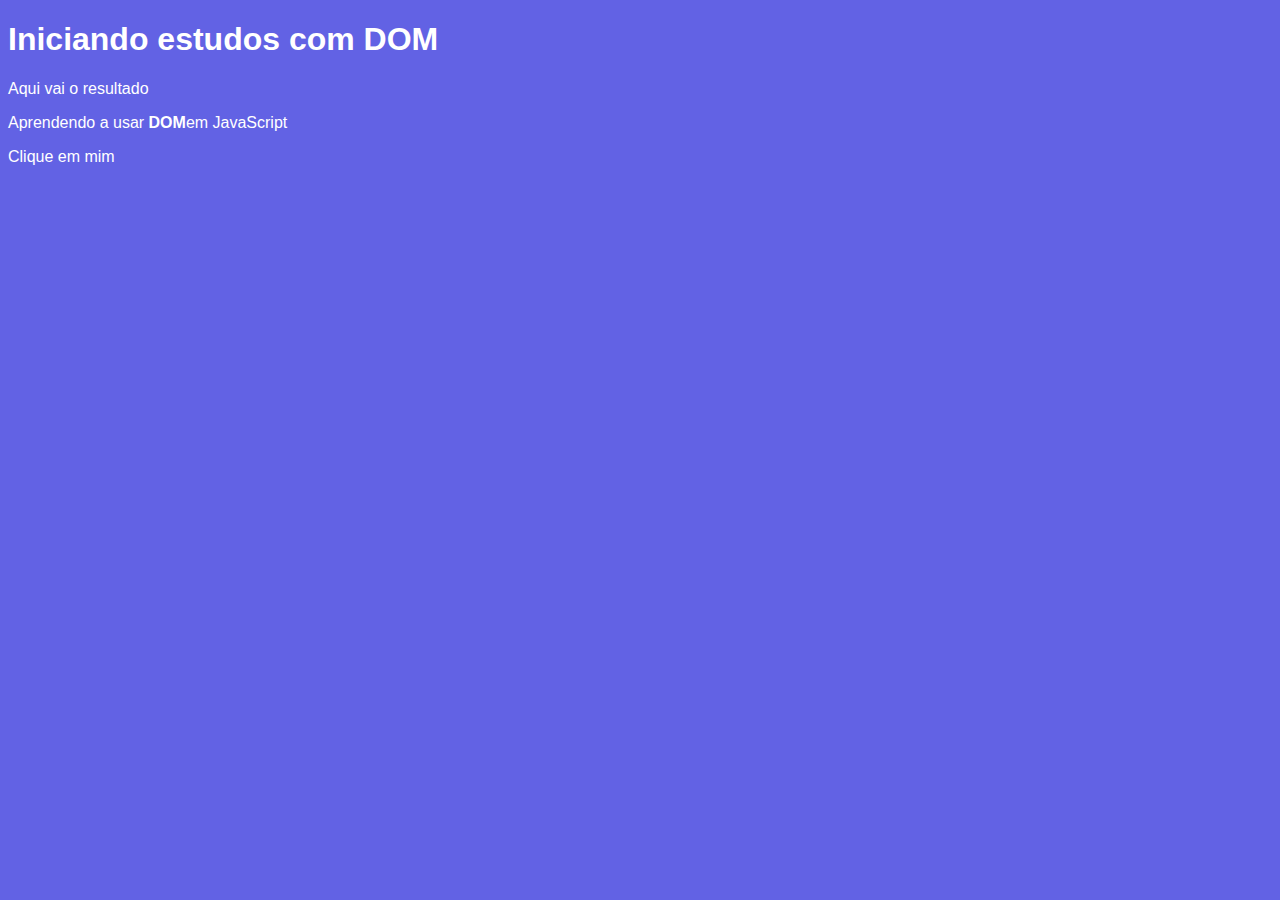
<file: curso-Js/ex-005/index.html>
<!DOCTYPE html>
<html lang="pt-br">
<head>
    <meta charset="UTF-8">
    <meta http-equiv="X-UA-Compatible" content="IE=edge">
    <meta name="viewport" content="width=device-width, initial-scale=1.0">
    <title>Primeiros passos com DOM</title>
    <style>
        body{
            background-color: rgba(21, 21, 214, 0.671);
            color: white;
            font: normal 1rem arial;
        }
    </style>
</head>
<body>
    <h1>Iniciando estudos com DOM</h1>
    <p>Aqui vai o resultado</p>
    <p>Aprendendo a usar <strong>DOM</strong>em JavaScript</p>
    <div id="msg" >Clique em mim</div>

    <script>
        var p1 = window.document.getElementsByTagName('p')[1]

        /*window.document.write('Está escrito assim:' + p1.innerText)

       var d = window.document.getElementById('msg')
       d.innerText = 'Estou aguardando. . .'*/

        
        var d = window.document.querySelector('div#msg')
                

    </script>
</body>
</html>
</file>
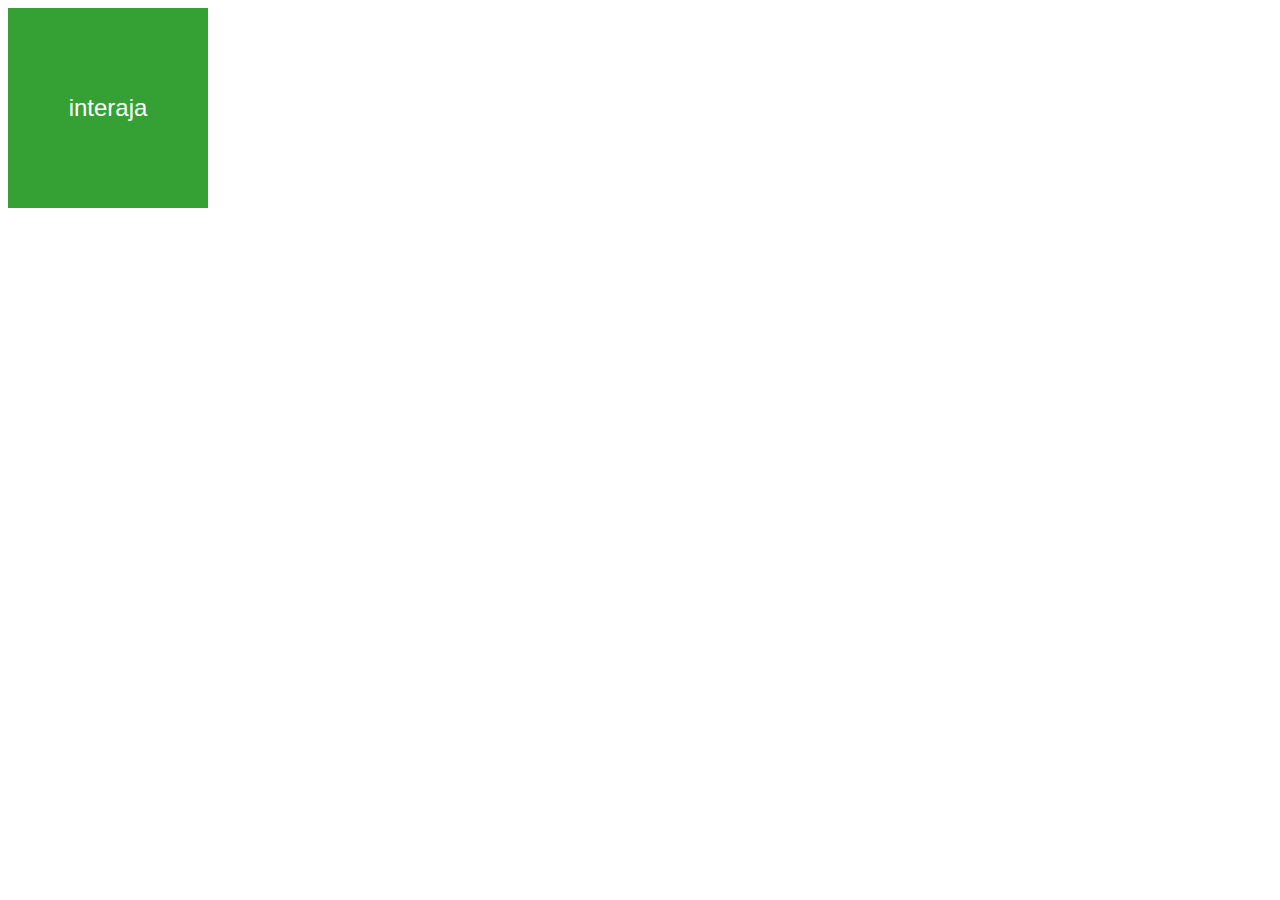
<file: curso-Js/ex-006/index.html>
<!DOCTYPE html>
<html lang="pt-br">
<head>
    <meta charset="UTF-8">
    <meta http-equiv="X-UA-Compatible" content="IE=edge">
    <meta name="viewport" content="width=device-width, initial-scale=1.0">
    <title>Document</title>
    <style>
        div#area{
            font: normal 1.5rem arial;
            background: rgba(21, 146, 21, 0.863);
            color: white;
            width: 200px;
            height: 200px;
            line-height: 200px;
            text-align: center;
        }
    </style>
</head>
<body>
    <div id="area">interaja</div>


    <script>

         var a = window.document.getElementById('area')
         a.addEventListener('click', clicar)
         a.addEventListener('mouseenter', entrar)
         a.addEventListener('mouseout', sair)


        function clicar(){ 
            a.innerText = ('Clicou')
            a.style.background ='red'
        }

        function entrar(){
            a.innerText = ('entrar')
            a.style.background = 'green'
        }

        function sair(){
            a.innerText = ('Sair')
            a.style.background = 'black'
        }

    </script>
</body>
</html>
</file>
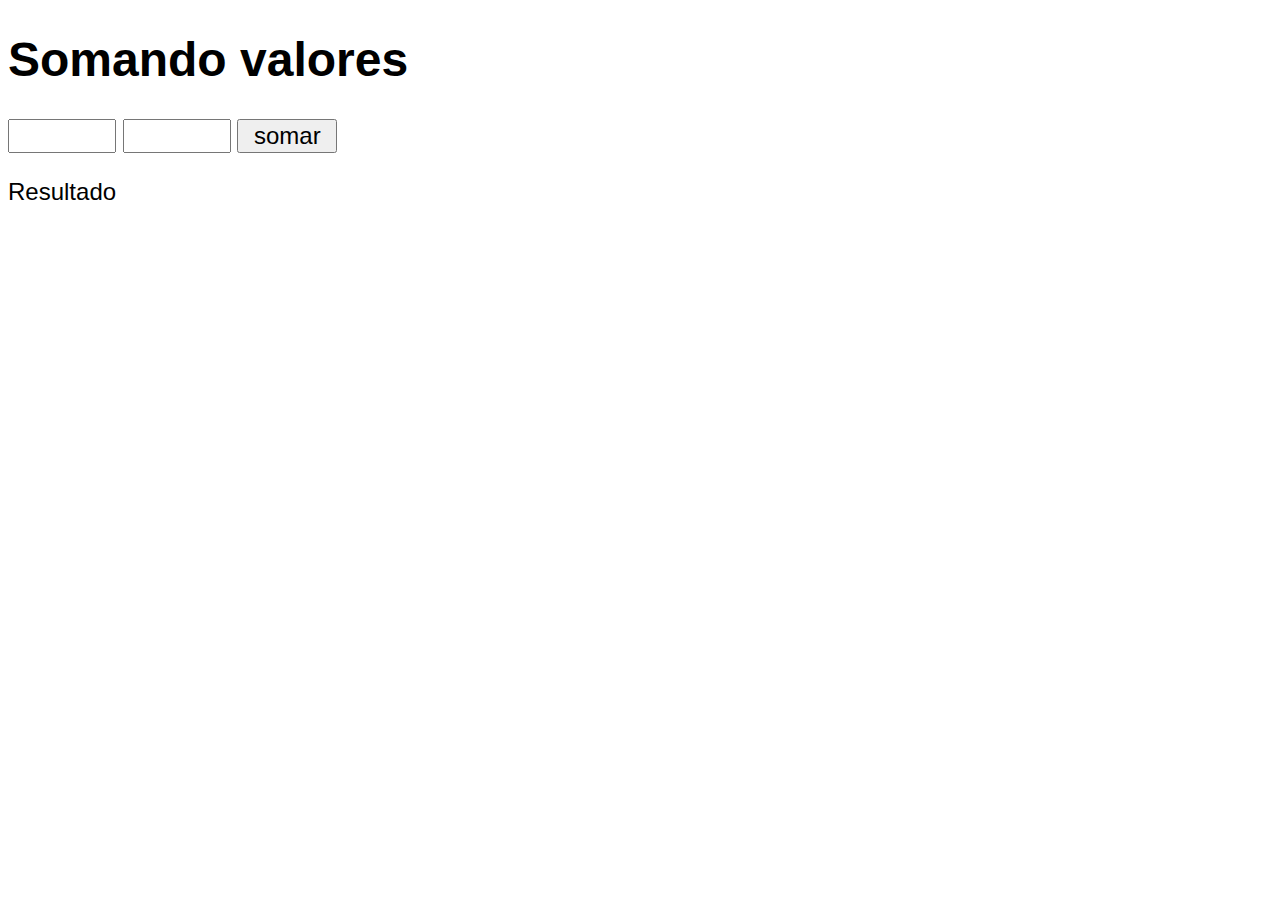
<file: curso-Js/ex-007/index.html>
<!DOCTYPE html>
<html lang="pt-br">
<head>
    <meta charset="UTF-8">
    <meta http-equiv="X-UA-Compatible" content="IE=edge">
    <meta name="viewport" content="width=device-width, initial-scale=1.0">
    <title>Somando números</title>
    <style>
        body{
            font: normal 1.5rem arial ;
        }
        input{
            font: normal 1.5rem arial;
            width: 100px;
        }
        div#res{
            margin-top: 25px;
        }
    </style>
</head>
<body>
    <h1>Somando valores</h1>
    <input type="number" name="txtn1" id="txtn1">
    <input type="number" name="txtn2" id="txtn2">
    <input type="button" value="somar" onclick="somar()">
    <div id="res">Resultado</div>

    <script>
        
        function somar() {

            var tn1 = window.document.getElementById('txtn1')
            var tn2 = window.document.querySelector('input#txtn2')
            var res = window.document.getElementById('res')
            var n1 = Number(tn1.value)
            var n2 = Number(tn2.value)
            var s = n1 + n2
            res.innerHTML = `A soma entre ${n1} e ${n2} é igual a ${s}`

        }
    </script>
    
</body>
</html>
</file>
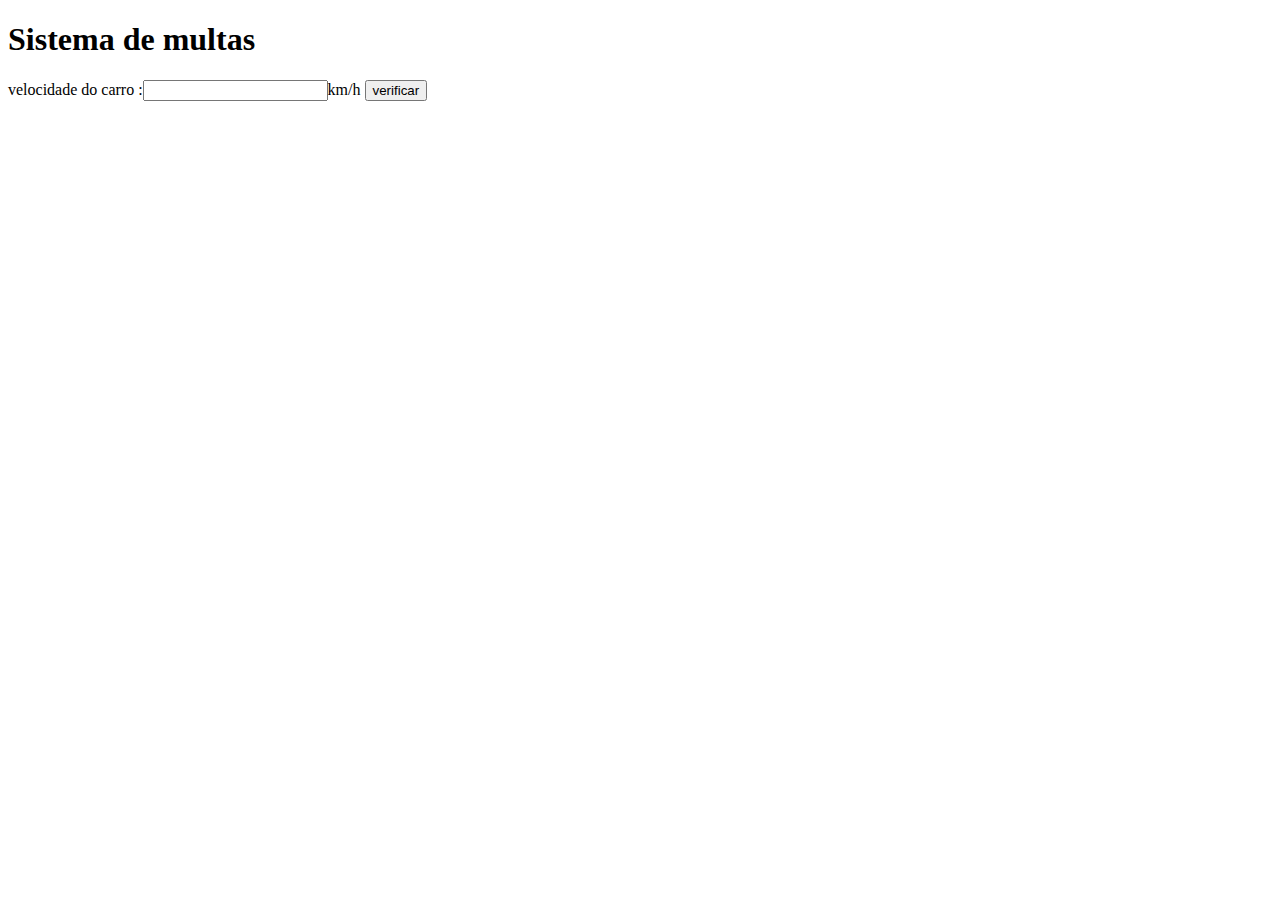
<file: curso-Js/ex-010/index.html>
<!DOCTYPE html>
<html lang="pt-br">
<head>
    <meta charset="UTF-8">
    <meta http-equiv="X-UA-Compatible" content="IE=edge">
    <meta name="viewport" content="width=device-width, initial-scale=1.0">
    <title>Detran</title>
</head>
<body>
    <h1>Sistema de multas</h1>
    velocidade do carro :<input type="number" name="txtvel" id="txtvel">km/h
    <input type="button" value="verificar" onclick="calcular()">
    <div id="res"></div>
    <script>
        

        function calcular() {
            var textv = window.document.getElementById('txtvel')
            var res = window.document.querySelector('div#res')
            var vel = Number(textv.value)
            res.innerHTML = `Sua velocidade atual é de ${vel} Km/h`
            if(vel > 60){
                res.innerHTML += '<p>Você está <strong>multado</strong> por excesso de velocidade'
            }
            res.innerHTML += `<p> Dirija sempre com sinto de segurança </p>`
        }
    </script>

    
</html>
</file>
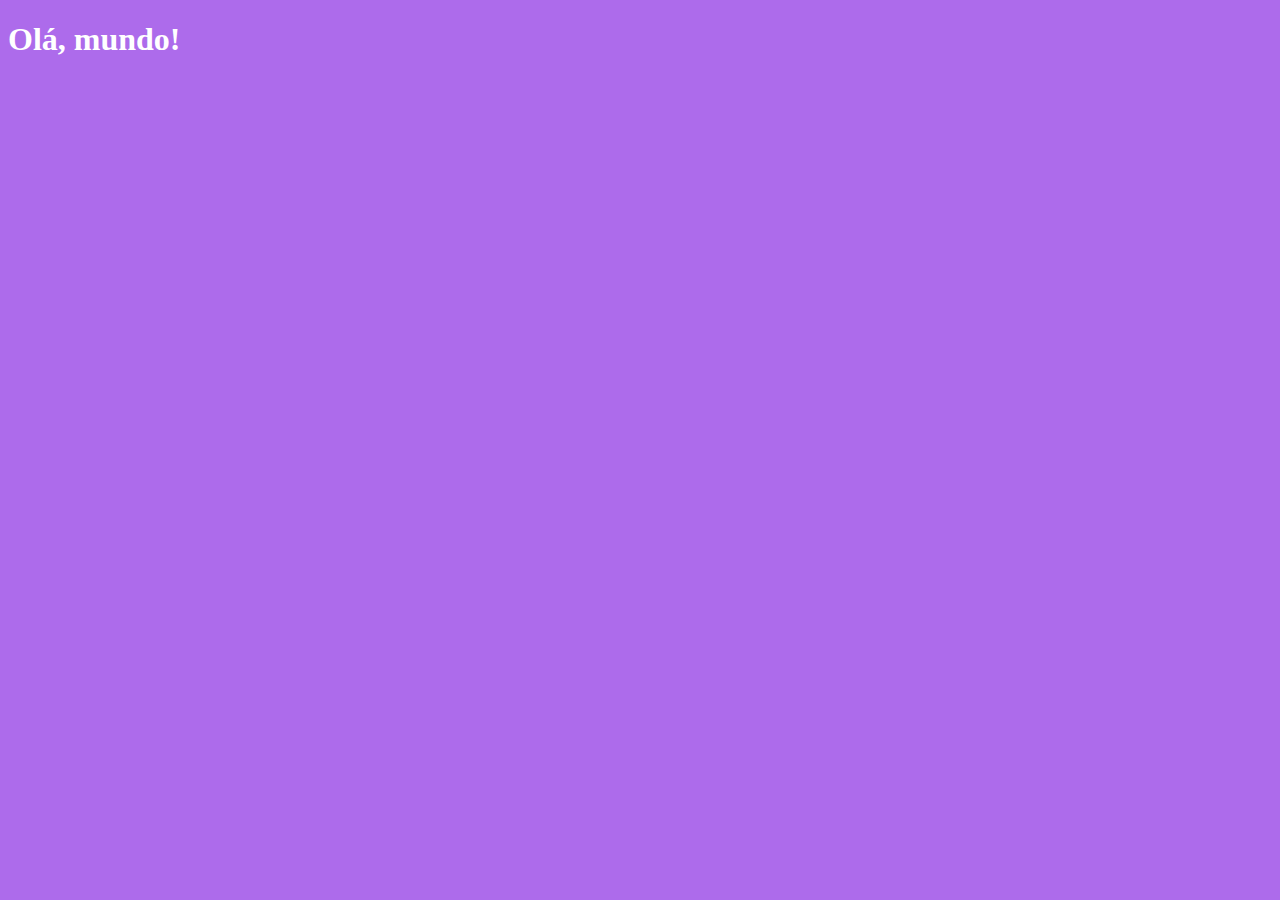
<file: curso-Js/ex001.html>
<!DOCTYPE html>
<html lang="pt-br">
<head>
    <meta charset="UTF-8">
    <meta http-equiv="X-UA-Compatible" content="IE=edge">
    <meta name="viewport" content="width=device-width, initial-scale=1.0">
    <title>ex001</title>
    <style>
        body {
            background-color: rgba(137, 43, 226, 0.699);
            color: white;
        }
    </style>
</head>
<body>
    <h1>Olá, mundo!</h1>

    <script>
        alert('Olá, mundo!')
        confirm('Está gostando de JavaScript ? ')
        prompt('Qual é seu nome ? ')
    </script>
</body>
</html>
</file>
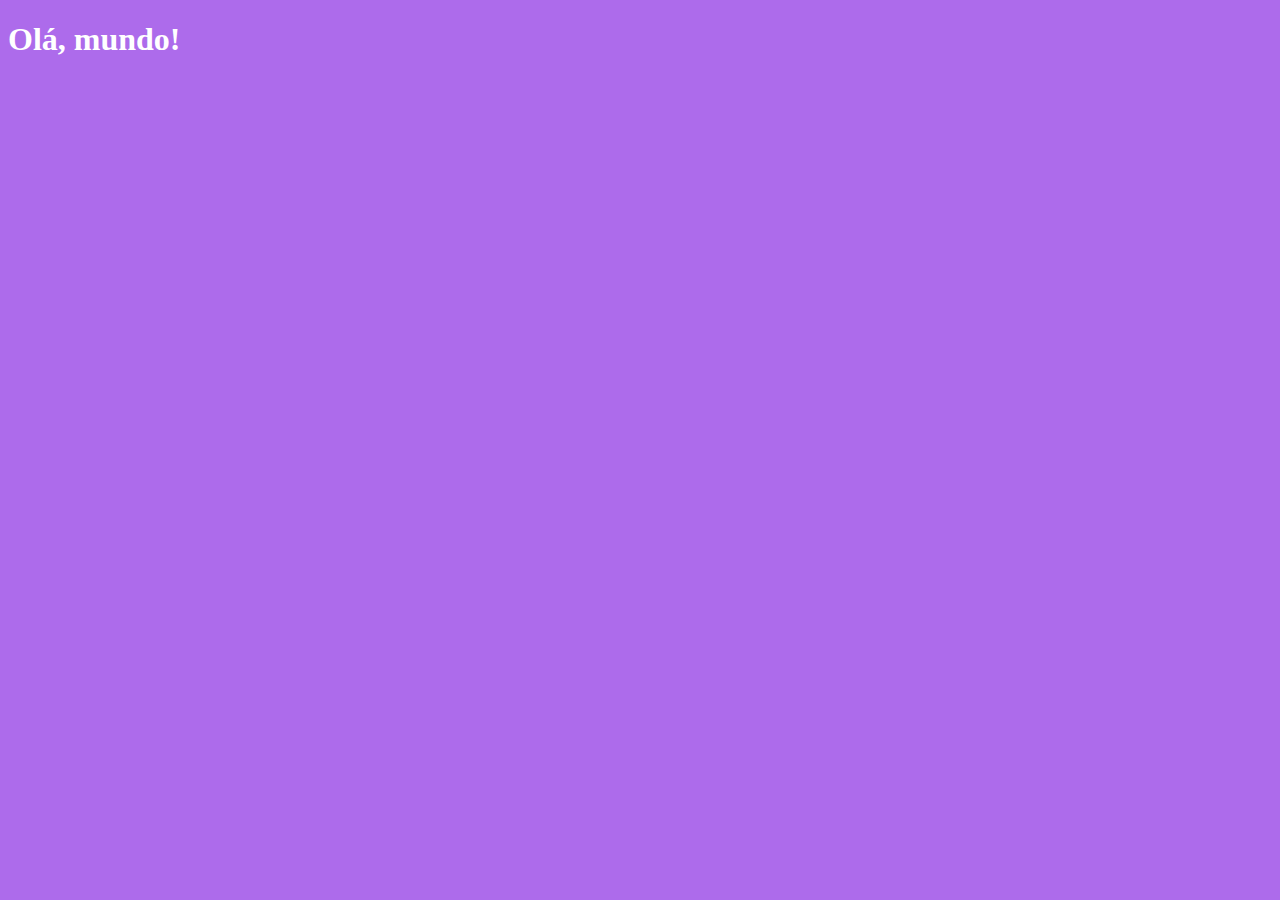
<file: curso-Js/ex-002/ex002.html>
<!DOCTYPE html>
<html lang="pt-br">
<head>
    <meta charset="UTF-8">
    <meta http-equiv="X-UA-Compatible" content="IE=edge">
    <meta name="viewport" content="width=device-width, initial-scale=1.0">
    <title>ex002</title>
    <style>
        body {
            background-color: rgba(137, 43, 226, 0.699);
            color: white;
        }
    </style>
</head>
<body>
    <h1>Olá, mundo!</h1>

    <script>
        var nome = prompt('Qual é seu nome ? ')
        alert('É um grande prazer em te conhecer, '+ nome)
    </script>
</body>
</html>
</file>
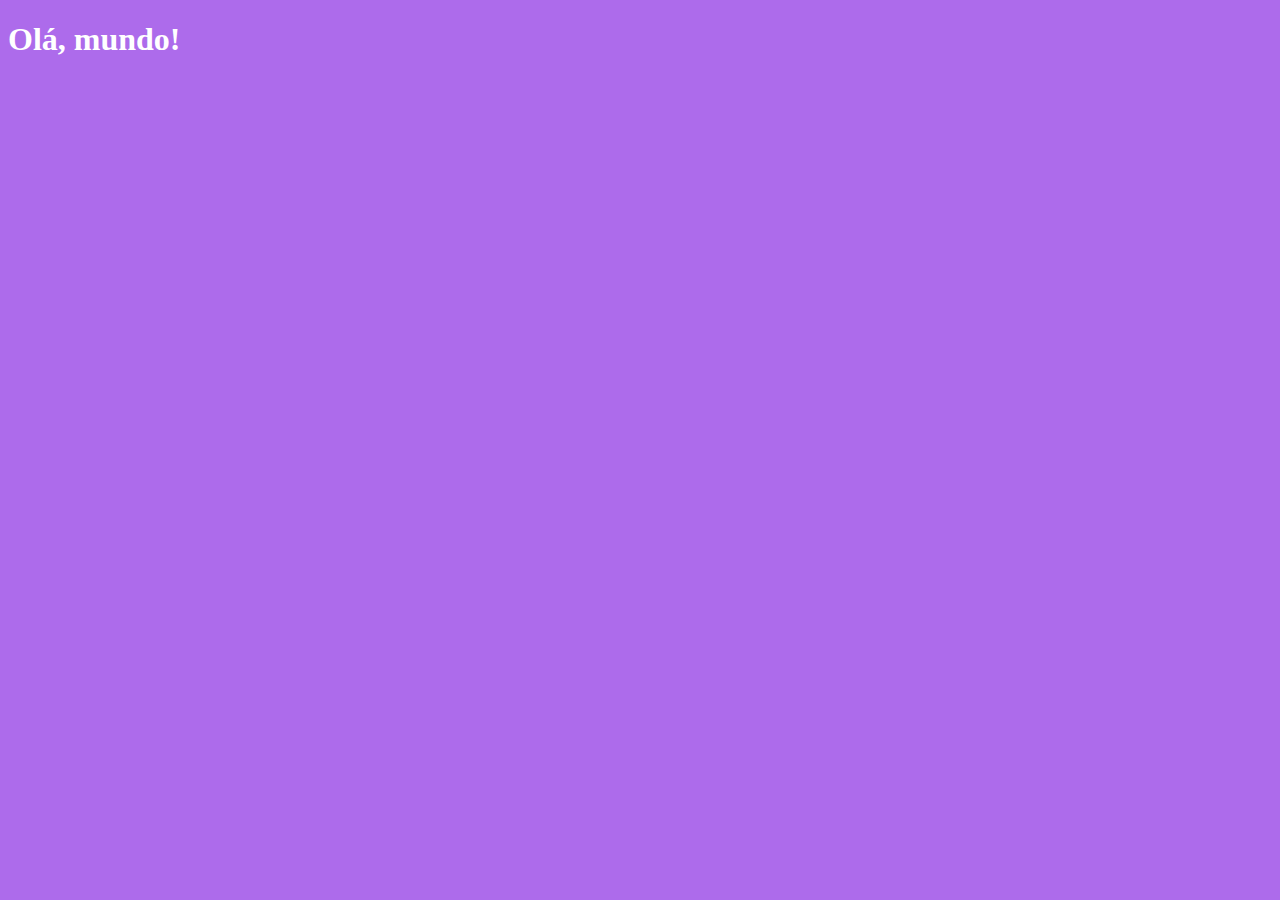
<file: curso-Js/ex-003/FormatandoStrings.html>
<!DOCTYPE html>
<html lang="pt-br">
<head>
    <meta charset="UTF-8">
    <meta http-equiv="X-UA-Compatible" content="IE=edge">
    <meta name="viewport" content="width=device-width, initial-scale=1.0">
    <title>Formatando strings</title>
    <style>
        body {
            background-color: rgba(137, 43, 226, 0.699);
            color: white;
        }
    </style>
</head>
<body>
    <h1>Olá, mundo!</h1>

    <script>
        var n1 = Number(prompt('Digite um número: '))
        var n2 = Number(prompt('Digite outro número: '))
        var s = n1 + n2
        alert(`A soma entre ${n1} e ${n2} é ${s}`)
    </script>
</body>
</html>
</file>
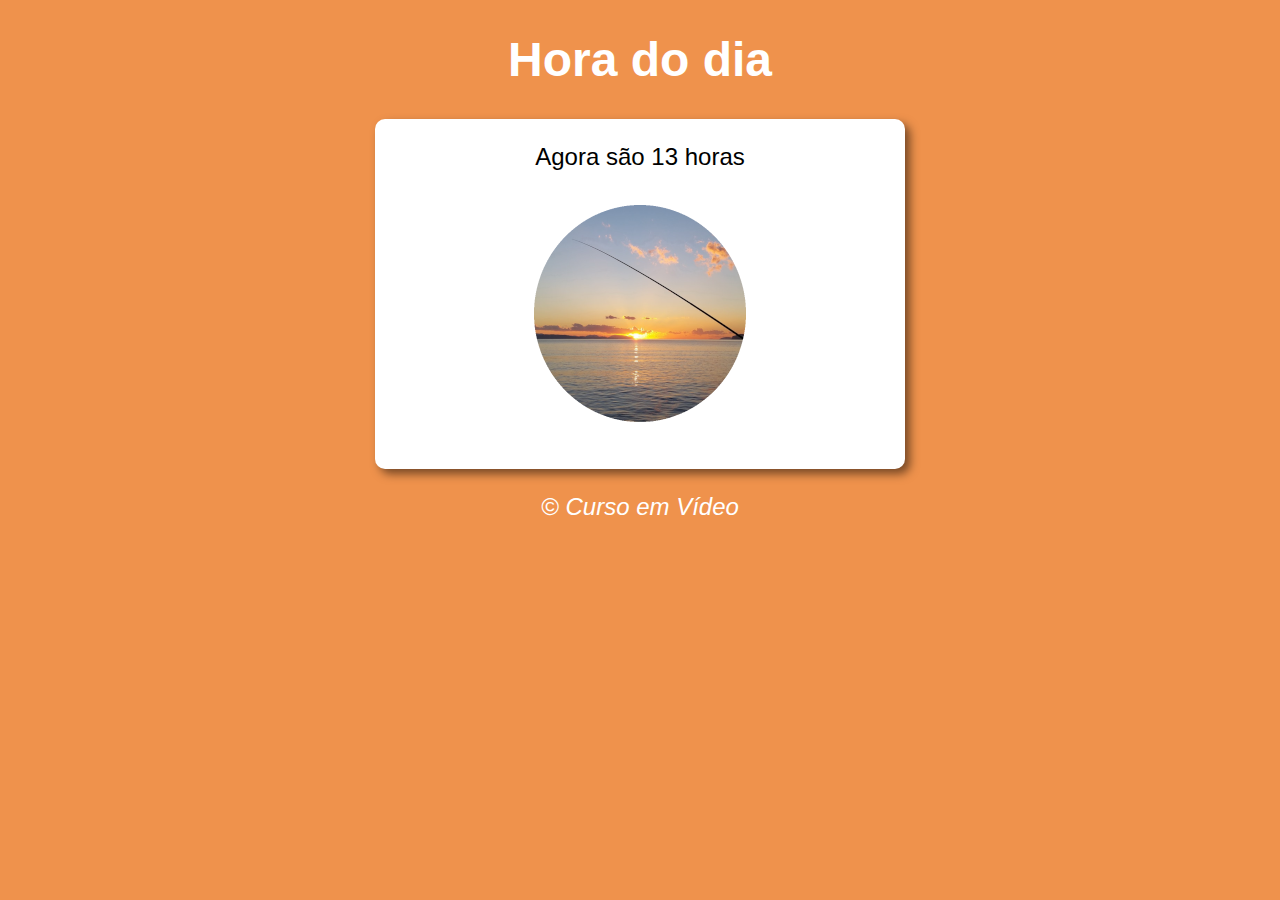
<file: curso-Js/ex-014/modelo.html>
<!DOCTYPE html>
<html lang="pt-br">
<head>
    <meta charset="UTF-8">
    <meta http-equiv="X-UA-Compatible" content="IE=edge">
    <meta name="viewport" content="width=device-width, initial-scale=1.0">
    <title>Hora do dia</title>
    <link rel="stylesheet" href="style.css">
</head>
<body onload="carregar()">
    <header>
        <h1>Hora do dia</h1>
    </header>

    <main>
        <section>
            <div id="msg">
                <p>mensagem</p>
            </div>
            <div id="foto">
                <img id="imagem" src="img/manha.png" alt="foto do dia">
            </div>

        </section>
    </main>

    <footer>
        <p>&copy; Curso em Vídeo</p>
    </footer>

    <script src="script.js"></script>
</body>
</html>
</file>
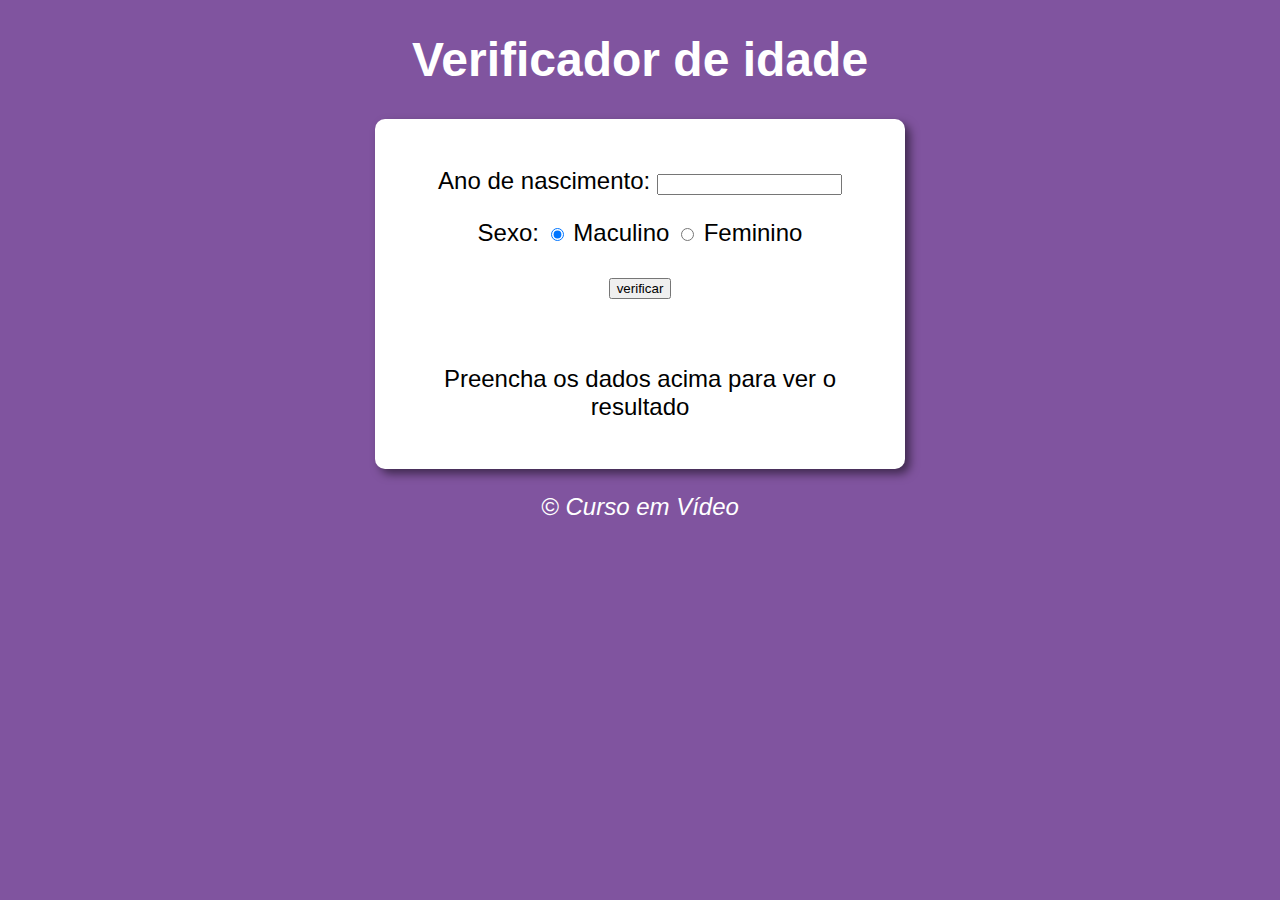
<file: curso-Js/ex-015/ex-015.html>
<!DOCTYPE html>
<html lang="pt-br">
<head>
    <meta charset="UTF-8">
    <meta http-equiv="X-UA-Compatible" content="IE=edge">
    <meta name="viewport" content="width=device-width, initial-scale=1.0">
    <title>Verificador de idade</title>
    <link rel="stylesheet" href="style.css">
</head>
<body >
    <header>
        <h1>Verificador de idade </h1>
    </header>

    <main>
        <section>
            <div>
                <p>Ano de nascimento:
                    <input type="number" name="txtano" id="txtano" min="0">
                </p>
                <p>Sexo:
                    <input type="radio" name="radsex" id="masc" checked>
                    <label for="masc">Maculino</label>
                    <input type="radio" name="radsex" id="fem">
                    <label for="fem">Feminino</label>
                </p>
                <p>
                    <input type="button" value="verificar" onclick="verificar()">
                </p>
            </div>
            <div id="res">
                <p>Preencha os dados acima para ver o resultado</p>
            </div>

        </section>
    </main>

    <footer>
        <p>&copy; Curso em Vídeo</p>
    </footer>

    <script src="script.js"></script>
</body>
</html>
</file>
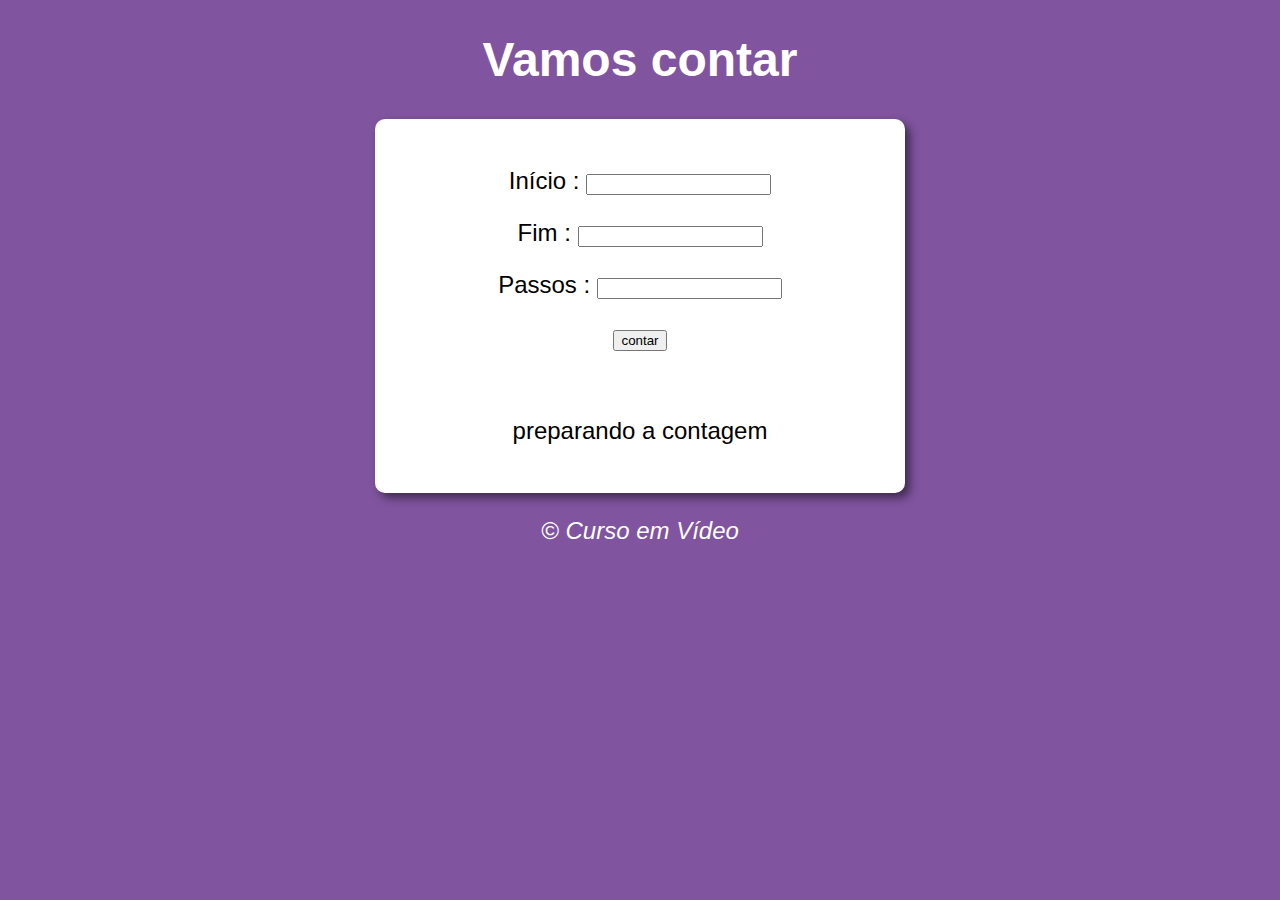
<file: curso-Js/ex-016/modelo.html>
<!DOCTYPE html>
<html lang="pt-br">
<head>
    <meta charset="UTF-8">
    <meta http-equiv="X-UA-Compatible" content="IE=edge">
    <meta name="viewport" content="width=device-width, initial-scale=1.0">
    <title>Contador</title>
    <link rel="stylesheet" href="style.css">
</head>
<body >
    <header>
        <h1>Vamos contar</h1>
    </header>

    <main>
        <section>
            <div id="dados">
                <p>Início : <input type="number" name="inicio" id="txti"></p>
                <p>Fim : <input type="number" name="fim" id="txtf"></p>
                <p>Passos : <input type="number" name="passos" id="txtp"></p>
                <p><input type="button" value="contar" onclick="contar()"></p>
            </div>
            <div id="res">
                <p>preparando a contagem</p>
            </div>
        </section>
    </main>

    <footer>
        <p>&copy; Curso em Vídeo</p>
    </footer>

    <script src="script.js"></script>
</body>
</html>
</file>
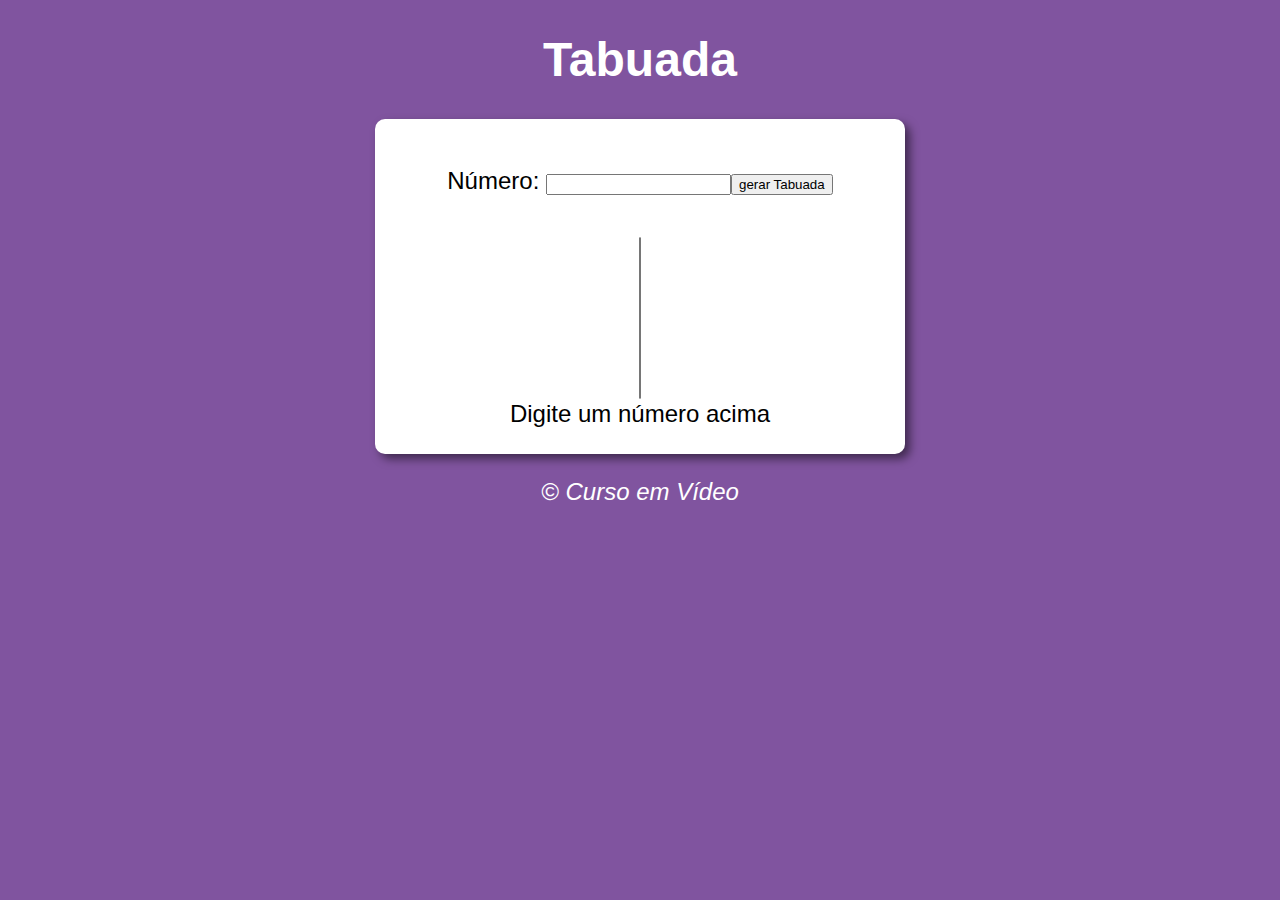
<file: curso-Js/ex-017/modelo.html>
<!DOCTYPE html>
<html lang="pt-br">
<head>
    <meta charset="UTF-8">
    <meta http-equiv="X-UA-Compatible" content="IE=edge">
    <meta name="viewport" content="width=device-width, initial-scale=1.0">
    <title>Tabuada</title>
    <link rel="stylesheet" href="style.css">
</head>
<body >
    <header>
        <h1>Tabuada</h1>
    </header>

    <main>
        <section>
            <div>
                <p> Número: <input type="number" name="num" id="txtn"><input type="button" value="gerar Tabuada" onclick="tabuada()"></p>
            </div>
            <div>
               <select name="tabuada" id="seltab" size="10"></select>
               <option value="">Digite um número acima</option>
            </div>

        </section>
    </main>

    <footer>
        <p>&copy; Curso em Vídeo</p>
    </footer>

    <script src="script.js"></script>
</body>
</html>
</file>
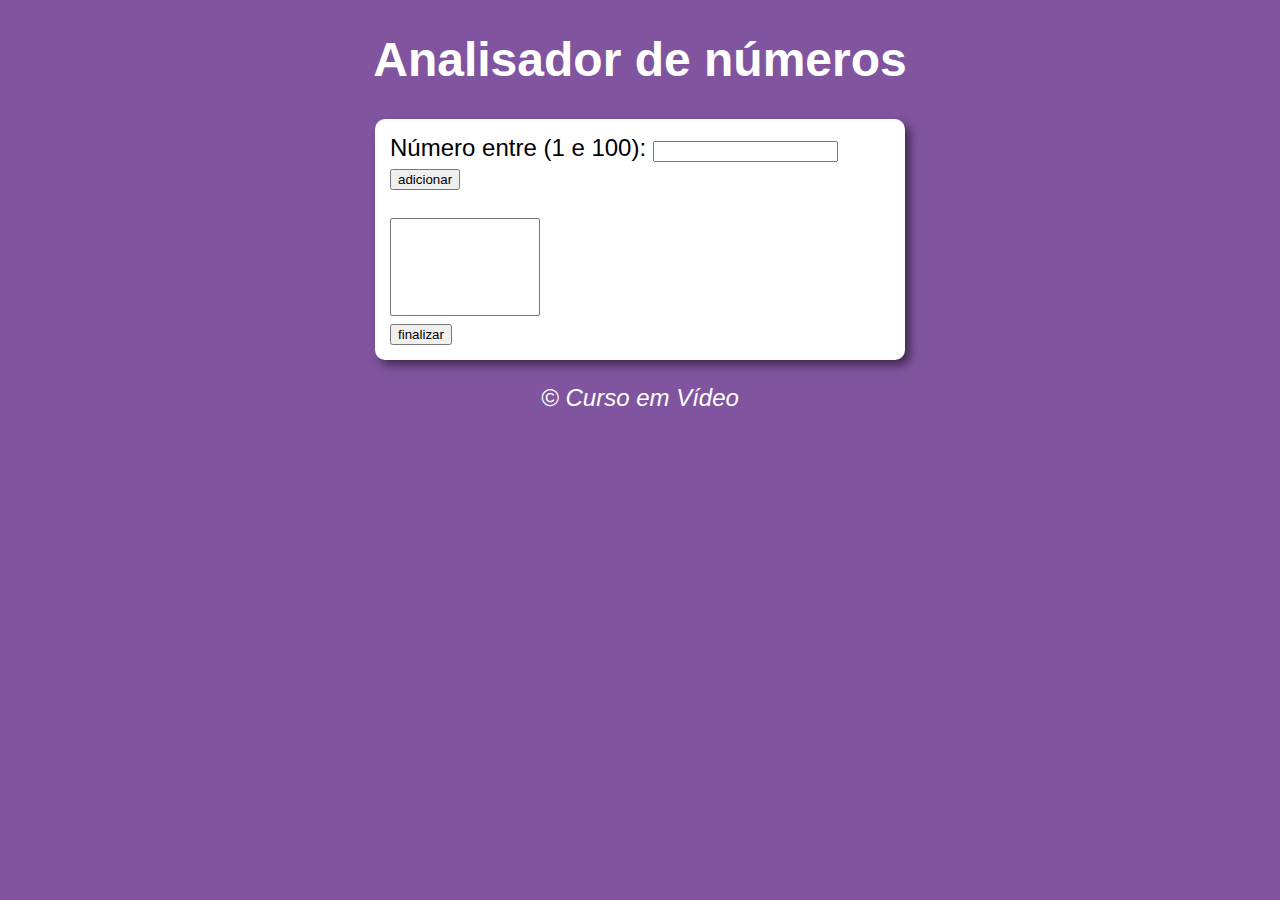
<file: curso-Js/ex-020/modelo.html>
<!DOCTYPE html>
<html lang="pt-br">
<head>
    <meta charset="UTF-8">
    <meta http-equiv="X-UA-Compatible" content="IE=edge">
    <meta name="viewport" content="width=device-width, initial-scale=1.0">
    <title>Analisador de números</title>
    <link rel="stylesheet" href="style.css">
</head>
<body >
    <header>
        <h1>Analisador de números</h1>
    </header>

    <main>
        <section>
            <div >
               Número entre (1 e 100):
               <input type="number" name="fnum" id="fnum">
               <input type="button" value="adicionar" onclick="adicionar()">
               <br> <br> <select name="flista" id="flista" size="6"></select>
               <br> <input type="button" value="finalizar" onclick="finalizar()">

            </div>
            <div id="res">

            </div>
        </section>
    </main>

    <footer>
        <p>&copy; Curso em Vídeo</p>
    </footer>

    <script src="script.js"></script>
</body>
</html>
</file>
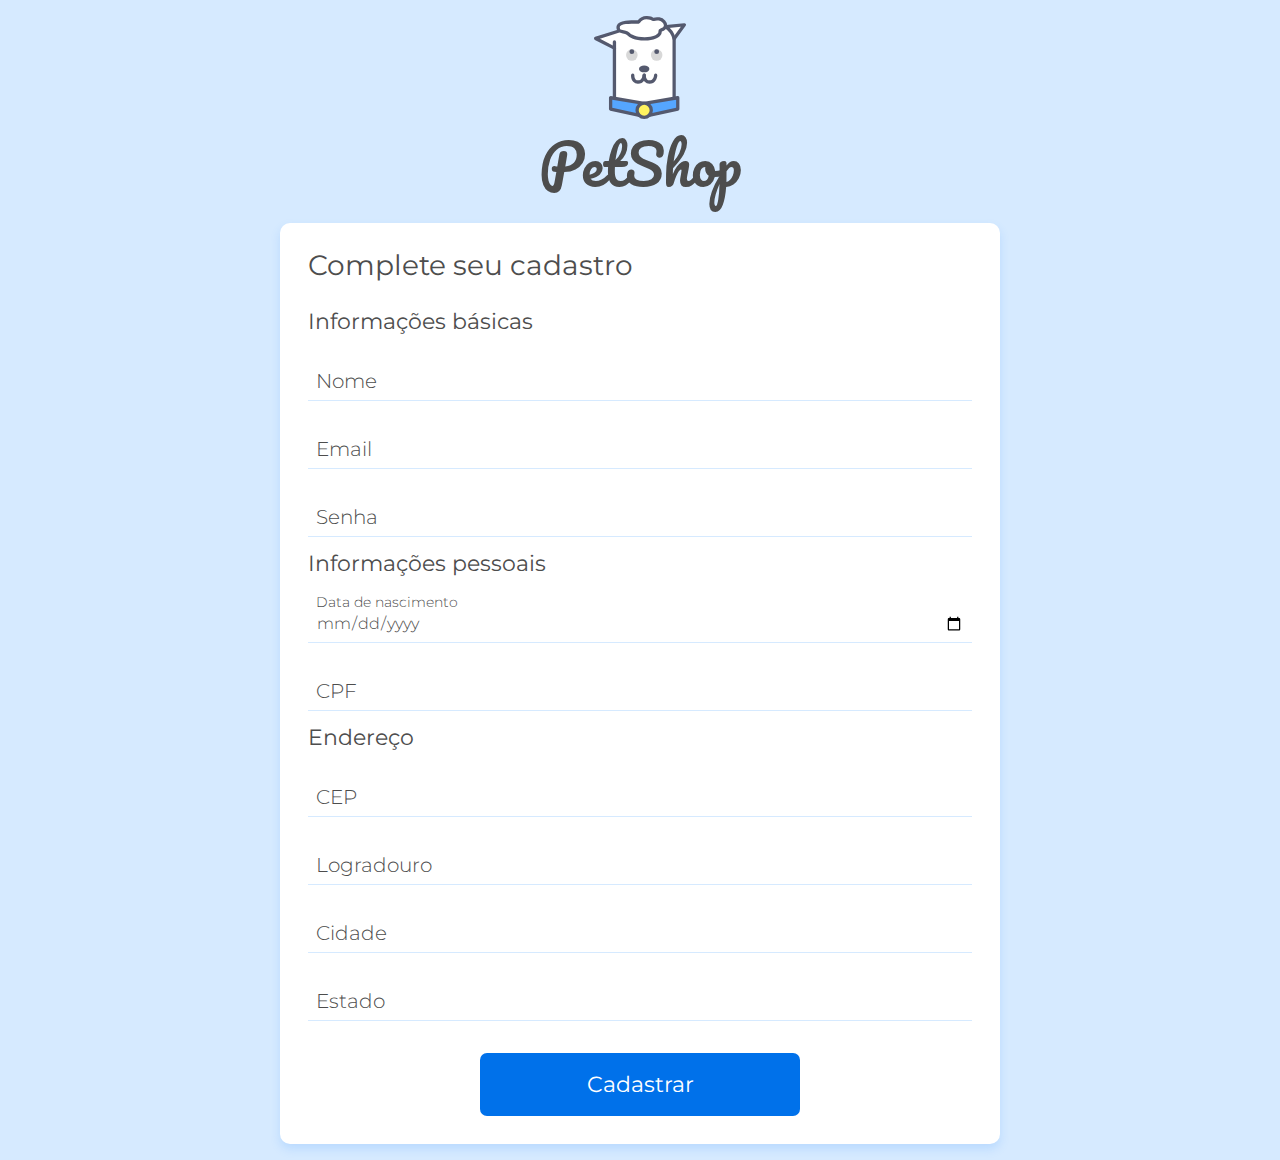
<file: CursoAlura-Js/validacao-doguito-main/cadastro.html>
<!DOCTYPE html>
<html lang="pt">
<head>
    <meta charset="UTF-8">
    <meta name="viewport" content="width=device-width, initial-scale=1.0">
    <title>Doguito Petshop | Criar conta</title>
    <link href="https://fonts.googleapis.com/css2?family=Montserrat:wght@300;400&display=swap" rel="stylesheet">
    <link href="https://fonts.googleapis.com/css2?family=Pacifico&display=swap" rel="stylesheet"> 
    <link rel="stylesheet" href="./assets/css/base/base.css">
    <link rel="stylesheet" href="./assets/css/cadastro.css">
    <link rel="stylesheet" href="./assets/css/componentes/cartao.css">
    <link rel="stylesheet" href="./assets/css/componentes/inputs.css">
    <link rel="stylesheet" href="./assets/css/componentes/botao.css">
</head>
<body>
    <main class="container flex flex--coluna flex--centro">
        <div class="cadastro-cabecalho">
            <img src="./assets/img/doguito.svg" alt="Logo Doguito" class="cadastro-cabecalho__logo">
            <h1 class="cadastro-cabecalho__titulo">PetShop</h1>
        </div>
        <section class="cartao">
            <h2 class="cartao__titulo">Complete seu cadastro</h2>
            <form action="./cadastro_concluido.html" class="formulario flex flex--coluna">
                <fieldset>
                    <legend class="formulario__legenda">Informações básicas</legend>
                    <div class="input-container">
                        <input name="nome" id="nome" class="input" type="text" placeholder="Nome" data-tipo="nome" required>
                        <label class="input-label" for="nome">Nome</label>
                        <span class="input-mensagem-erro">Este campo não está válido</span>
                    </div>
                    <div class="input-container">
                        <input name="email" id="email" class="input" type="email" placeholder="Email" data-tipo="email" required>
                        <label class="input-label" for="email">Email</label>
                        <span class="input-mensagem-erro">Este campo não está válido</span>
                    </div>
                    <div class="input-container">
                        <input name="senha" id="senha" class="input" type="password" placeholder="Senha" pattern="^(?=.*[a-z])(?=.*[A-Z])(?=.*[0-9])(?!.*[!@#$%^&*_=+-]).{6,12}$" title="A senha deve conter entre 6 a 12 caracteres, deve conter pelo menos uma letra maiúscula um número e não deve conter símbolos." data-tipo="senha" required>
                        <label class="input-label" for="senha">Senha</label>
                        <span class="input-mensagem-erro">Este campo não está válido</span>
                    </div>
                </fieldset>
                <fieldset>
                    <legend class="formulario__legenda">Informações pessoais</legend>
                    <div class="input-container">
                        <input name="nascimento" id="nascimento" class="input" type="date" placeholder="Data de nascimento" data-tipo="dataNascimento" required>
                        <label class="input-label" for="nascimento">Data de nascimento</label>
                        <span class="input-mensagem-erro">Este campo não está válido</span>
                    </div>
                    <div class="input-container">
                        <input name="cpf" id="cpf" class="input" type="text" placeholder="CPF" data-tipo="cpf" required>
                        <label class="input-label" for="cpf">CPF</label>
                        <span class="input-mensagem-erro">Este campo não está válido</span>
                    </div>
                </fieldset>
                <fieldset>
                    <legend class="formulario__legenda">Endereço</legend>
                    <div class="input-container">
                        <input name="cep" id="cep" class="input" type="text" placeholder="CEP" pattern="[\d]{5}-?[\d]{3}" data-tipo="cep" required>
                        <label class="input-label" for="cep">CEP</label>
                        <span class="input-mensagem-erro">Este campo não está válido</span>
                    </div>
                    <div class="input-container">
                        <input name="logradouro" id="logradouro" class="input" type="text" placeholder="Logradouro" data-tipo="logradouro" required>
                        <label class="input-label" for="logradouro">Logradouro</label>
                        <span class="input-mensagem-erro">Este campo não está válido</span>
                    </div>
                    <div class="input-container">
                        <input name="cidade" id="cidade" class="input" type="text" placeholder="Cidade" data-tipo="cidade" required>
                        <label class="input-label" for="cidade">Cidade</label>
                        <span class="input-mensagem-erro">Este campo não está válido</span>
                    </div>
                    <div class="input-container">
                        <input name="estado" id="estado" class="input" type="text" placeholder="Estado" data-tipo="estado" required>
                        <label class="input-label" for="estado">Estado</label>
                        <span class="input-mensagem-erro">Este campo não está válido</span>
                    </div>
                </fieldset>
                <button class="botao">Cadastrar</a>
            </form>
        </section>
    </main>
    <script type="module" src="./Js/app.js" ></script>
</body>
</html>
</file>
<file: curso-Js/ex-014/style.css>
@charset "utf-8";

body{
    background-color: rgba(91, 34, 131, 0.774);
    font: normal 1.5rem arial;
}
header{
    color: white;
    text-align: center;
}
section {
    background-color:white;
    border-radius: 10px;
    padding: 15px;
    width: 500px;
    margin: auto;
    box-shadow: 5px 5px 10px  rgba(0, 0, 0, 0.507);
}
div {
    text-align: center;
    padding: 9px;
}
footer{
    color: white;
    text-align: center;
    font-style: italic;
}
</file>
<file: curso-Js/ex-015/style.css>
@charset "utf-8";

body{
    background-color: rgba(91, 34, 131, 0.774);
    font: normal 1.5rem arial;
}
header{
    color: white;
    text-align: center;
}
section {
    background-color:white;
    border-radius: 10px;
    padding: 15px;
    width: 500px;
    margin: auto;
    box-shadow: 5px 5px 10px  rgba(0, 0, 0, 0.507);
}
div {
    text-align: center;
    padding: 9px;
}
footer{
    color: white;
    text-align: center;
    font-style: italic;
}
</file>
<file: curso-Js/ex-016/style.css>
@charset "utf-8";

body{
    background-color: rgba(91, 34, 131, 0.774);
    font: normal 1.5rem arial;
}
header{
    color: white;
    text-align: center;
}
section {
    background-color:white;
    border-radius: 10px;
    padding: 15px;
    width: 500px;
    margin: auto;
    box-shadow: 5px 5px 10px  rgba(0, 0, 0, 0.507);
}
div {
    text-align: center;
    padding: 9px;
}
footer{
    color: white;
    text-align: center;
    font-style: italic;
}
</file>
<file: curso-Js/ex-017/style.css>
@charset "utf-8";

body{
    background-color: rgba(91, 34, 131, 0.774);
    font: normal 1.5rem arial;
}
header{
    color: white;
    text-align: center;
}
section {
    background-color:white;
    border-radius: 10px;
    padding: 15px;
    width: 500px;
    margin: auto;
    box-shadow: 5px 5px 10px  rgba(0, 0, 0, 0.507);
}
div {
    text-align: center;
    padding: 9px;
}
footer{
    color: white;
    text-align: center;
    font-style: italic;
}
</file>
<file: curso-Js/ex-020/style.css>
@charset "utf-8";

body{
    background-color: rgba(91, 34, 131, 0.774);
    font: normal 1.5rem arial;
}
header{
    color: white;
    text-align: center;
}
section {
    background-color:white;
    border-radius: 10px;
    padding: 15px;
    width: 500px;
    margin: auto;
    box-shadow: 5px 5px 10px  rgba(0, 0, 0, 0.507);
}

select{
    width: 150px;
}

footer{
    color: white;
    text-align: center;
    font-style: italic;
}
</file>
<file: CursoAlura-Js/validacao-doguito-main/assets/css/cadastro.css>
.cadastro-cabecalho {
    display: flex;
    flex-direction: column;
    align-items: center;

    padding-top: 1rem;
}

.cadastro-cabecalho__logo {
    width: 2.625rem;
    margin-bottom: 0.5rem;
}

.cadastro-cabecalho__titulo {
    font-family: var(--fonte-familia-logo);
    font-size: var(--fonte-tamanho-logo);
    margin-bottom: 1rem;
}

@media(min-width: 800px) {
    .cadastro-cabecalho__logo {
        width: 5.75rem;
        margin-bottom: 1rem;
    }

    .cadastro-cabecalho__titulo {
        margin-bottom: 2rem;
    }
}
</file>
<file: CursoAlura-Js/validacao-doguito-main/assets/css/componentes/cartao.css>
.cartao {
    background-color: var(--cor-contraste-claro);
    border-radius: 10px;
    box-shadow: var(--sombra);
    width: 100%;
    max-width: 45rem;
    padding: 1.75rem;
    box-sizing: border-box;
    margin-bottom: 1rem;
}

.cartao__titulo {
    font-size: var(--fonte-tamanho-cartao-titulo);
    margin-bottom: 1rem;
}
</file>
<file: CursoAlura-Js/validacao-doguito-main/assets/css/componentes/inputs.css>
.formulario {
    margin-top: 2rem;
}

.formulario__legenda {
    font-size: var(--fonte-tamanho-formulario-fieldset);

    margin-bottom: 1rem;
}

.input-container {
    font-weight: var(--fonte-peso-input);
    position: relative;
    margin-bottom: 1rem;
    display: flex;
    flex-direction: column;
    justify-content: flex-end;
    box-sizing: border-box;
}

.input {
    box-sizing: border-box;
    border-bottom: 1px solid var(--cor-secundaria);
    padding: 1.375rem 0.5rem 0.5rem;
    height: 3.25rem;
    width: 100%;
}

.input::placeholder {
    visibility: hidden;
    color: #00000000;
}

.input:focus {
    outline: none;
}

.input-label {
    position: absolute;
    top: 1.375rem;
    left: 0.5rem;
    font-size: var(--fonte-tamanho-input-label);

    transition: all .25s;
}

.input:not(:placeholder-shown) + .input-label, .input:focus + .input-label {
    font-size: 0.875rem;
    top: 0.25rem;
    transition: all .25s;
}

.input-container--invalido {
    margin-bottom: 0.5rem;
}

.input-container--invalido .input {
    border: 1px solid var(--cor-aviso);
    border-radius: 7px;
}

.input-container--invalido .input-label {
    color: var(--cor-aviso);
}

.input-mensagem-erro {
    display: none;
}

.input-container--invalido .input-mensagem-erro {
    color: var(--cor-aviso);
    display: block;
    margin-top: 0.5rem;
    padding-left: 0.5rem;
}

.textarea {
    box-sizing: border-box;
    border: 1px solid var(--cor-secundaria);
    padding: 0.5rem;    
    border-radius: 7px;
    width: 100%;
    min-height: 3rem;
}

.textarea-container {
    position: relative;
    margin-top: 2rem;
    margin-bottom: 1rem;
    font-weight: var(--fonte-peso-input);
}

.textarea::placeholder {
    visibility: hidden;
}

.textarea:focus {
    outline: none;
}

.textarea-label {
    position: absolute;
    top: 0.5rem;
    left: 0.5rem;
    font-size: var(--fonte-tamanho-input-label);
    transition: all 0.25s;
}

.textarea:not(:placeholder-shown) + .textarea-label, .textarea:focus + .textarea-label {
    font-size: 0.875rem;
    top: -1.25rem;
    transition: all 0.25s;
}

.textarea-container--invalido {
    margin-bottom: 0.5rem;
}

.textarea-container--invalido .textarea {
    border: 1px solid var(--cor-aviso);
}

.textarea-container--invalido .textarea-label {
    color: var(--cor-aviso);
}

.textarea-mensagem-erro {
    display: none;
}

.textarea-container--invalido .textarea-mensagem-erro {
    display: block;
    color: var(--cor-aviso);
    margin-top: 0.5rem;
    padding-left: 0.5rem;
}
</file>
<file: CursoAlura-Js/validacao-doguito-main/assets/css/componentes/botao.css>
.botao {
    display: block;
    background-color: var(--cor-primaria);
    border-radius: 7px;
    width: 100%;
    margin-top: 1rem;
    max-width: 20rem;
    padding: 1.125rem;
    box-sizing: border-box;
    color: var(--cor-contraste-claro);
    font-size: var(--fonte-tamanho-botao);
    align-self: center;
    text-align: center;
}

.botao-simples {
    border: none;
    background-color: unset;
}

.botao-simples--adicionar {
    color: var(--cor-primaria);
}

.botao-simples--excluir {
    color: var(--cor-aviso);
}

.botao-simples--editar {
    color: var(--cor-sucesso);
}
</file>
<file: CursoAlura-Js/validacao-doguito-main/assets/css/base/base.css>
@import url(_reset.css);
@import url(_variaveis.css);

body {
	background-color: var(--cor-secundaria);
	color: var(--cor-contraste-escuro);
	font-family: var(--fonte-familia-corpo);
	overflow-x: hidden;
}

.container { 
	padding-right: 1rem;
	padding-left: 1rem;
}

.flex {
	display: flex;
}

.flex--centro {
	align-items: center;
	justify-content: center;
}

.flex--coluna {
	flex-direction: column;
}

@media(min-width: 800px) {
  .container {
		padding-right: 2.5rem;
		padding-left: 2.5rem;	
	}
}

@media(min-width: 1200px) {
	.container {
		padding-left: calc((100vw - 900px)/2);
		padding-right: calc((100vw - 900px)/2);
	}
}
</file>
